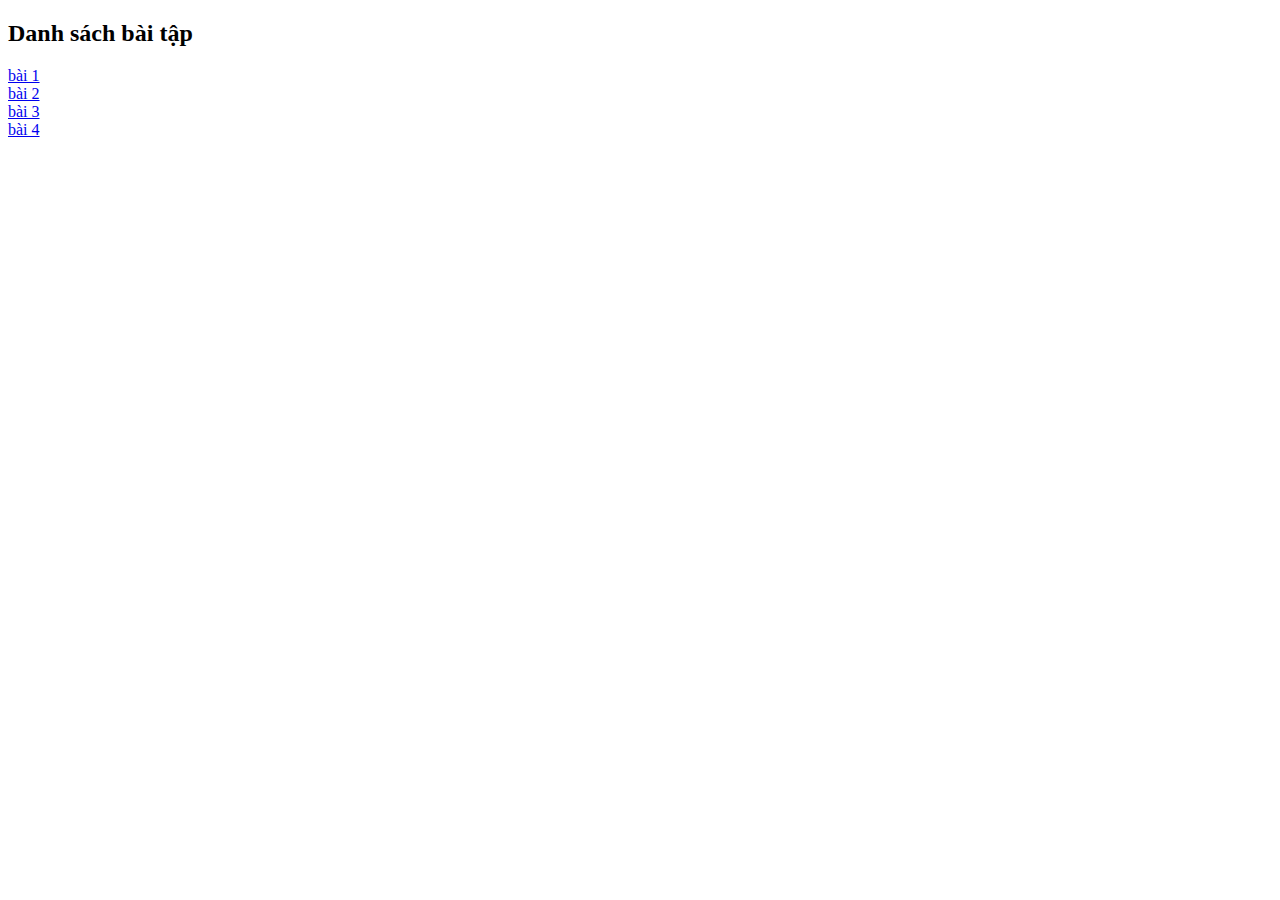
<file: index.html>
<!DOCTYPE html>
<html lang="en">

<head>
    <meta charset="UTF-8">
    <meta name="viewport" content="width=device-width, initial-scale=1.0">
    <title>Document</title>
</head>

<body>
    <h2>Danh sách bài tập</h2>
    <div style="display: flex; flex-direction: column;">
        <a href="jshop.html">bài 1</a>
        <a href="layout.html">bài 2</a>
        <a href="nvb/html/index.html">bài 3</a>
        <a href="OnGK/venesa.html">bài 4</a>
    </div>
</body>

</html>
</file>
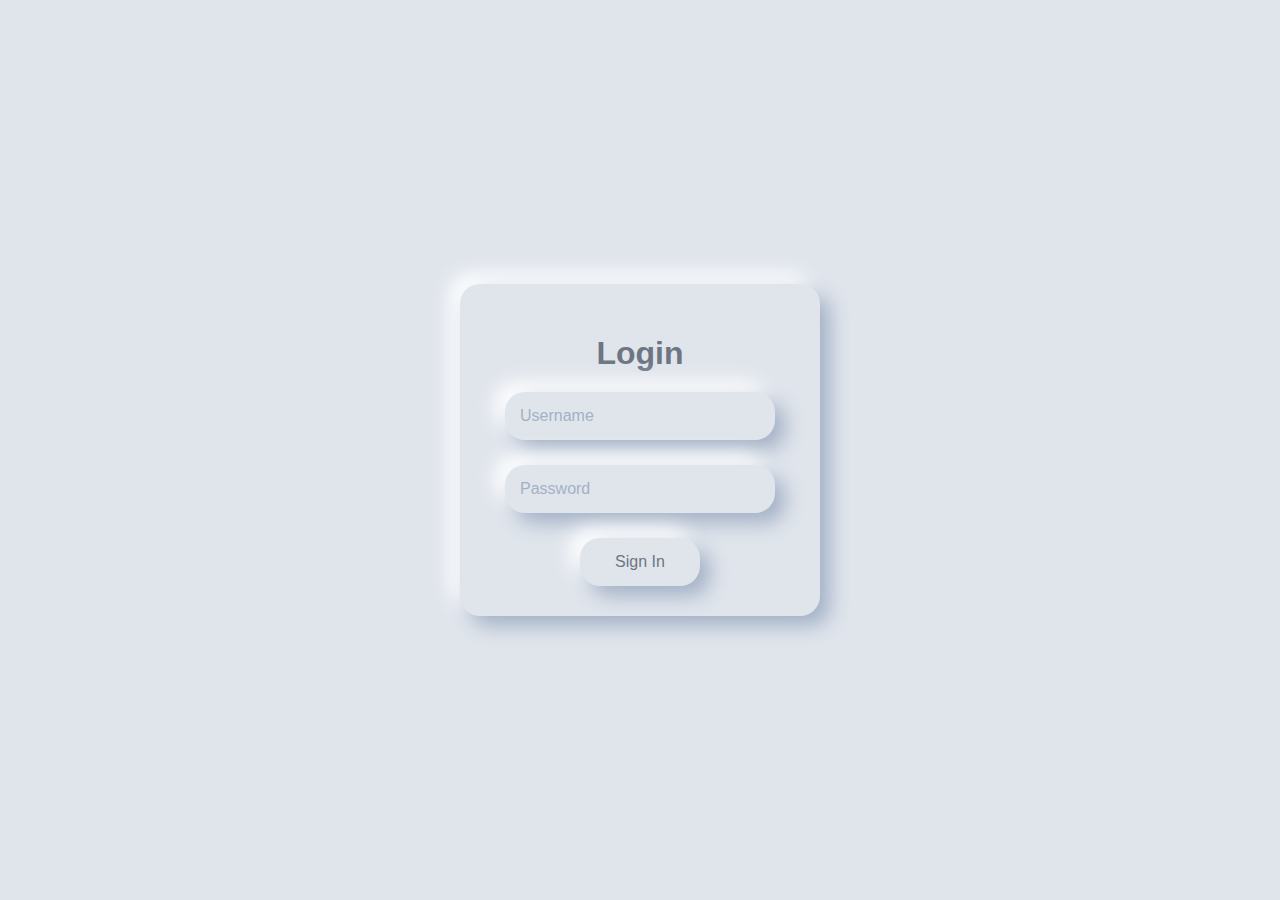
<file: bootstrap/index.html>
<!DOCTYPE html>
<html lang="en">
<head>
    <meta charset="UTF-8">
    <meta name="viewport" content="width=device-width, initial-scale=1.0">
    <title>Document</title>
    <!-- <link rel="stylesheet" href="../bootstrap/asset/bootstrap/css/bootstrap.min.css">
    <script src="../bootstrap/asset/bootstrap/js/bootstrap.bundle.min.js"></script> -->
    <style>
        body{
            margin: 0;
            height: 100vh;
            display: flex;
            justify-content: center;
            align-items: center;
            background-color: #e0e5ec;
            font-family: Arial, Helvetica, sans-serif;
        }
        .neumorphic {
            background: #e0e5ec;
            border-radius: 20px;
            box-shadow: 10px 10px 20px #a3b1c6, -10px -10px 20px #ffffff;
        }
        
        .neumorphic-inset {
            background: #e0e5ec;
            border-radius: 20px;
            box-shadow: inset 10px 10px 20px #a3b1c6, inset -10px -10px 20px #ffffff;
        }
        
        .neumorphic-card {
            display: flex;
            flex-direction: column;
            justify-content: center;
            align-items: center;
            padding: 30px;
            width: 300px;
            text-align: center;
        }
        h1{
            color: #6d7582;
            margin-bottom: 20px;
        }
        .neumorphic-input{
            padding: 15px;
            width: 80%;
            font-size: 16px;
            color: #6d7582;
            border: none;
            outline: none;
            margin-bottom: 25px;
        }
        .neumorphic-input::placeholder{
            color: #a3b1c6;
        }
        .neumorphic-button{
            padding: 15px 30px;     
            font-size: 16px;
            width: 40%;
            color: #6d7582;
            border: none;
            cursor: pointer; 
            transition: all 0.3s ease;
        }
        .neumorphic-button:active{
            box-shadow: inset 10px 10px 20px #a3b1c6, inset -10px -10px 20px #ffffff;
            
        }
    </style>
</head>
<body>
    <div class="neumorphic neumorphic-card">
        <h1>Login</h1>
        <input type="text" class="neumorphic neumorphic-input" placeholder="Username">
        <input type="password" class="neumorphic neumorphic-input" placeholder="Password">
        <button class="neumorphic neumorphic-button">Sign In</button>
    </div>
    
</body>
</html>
</file>
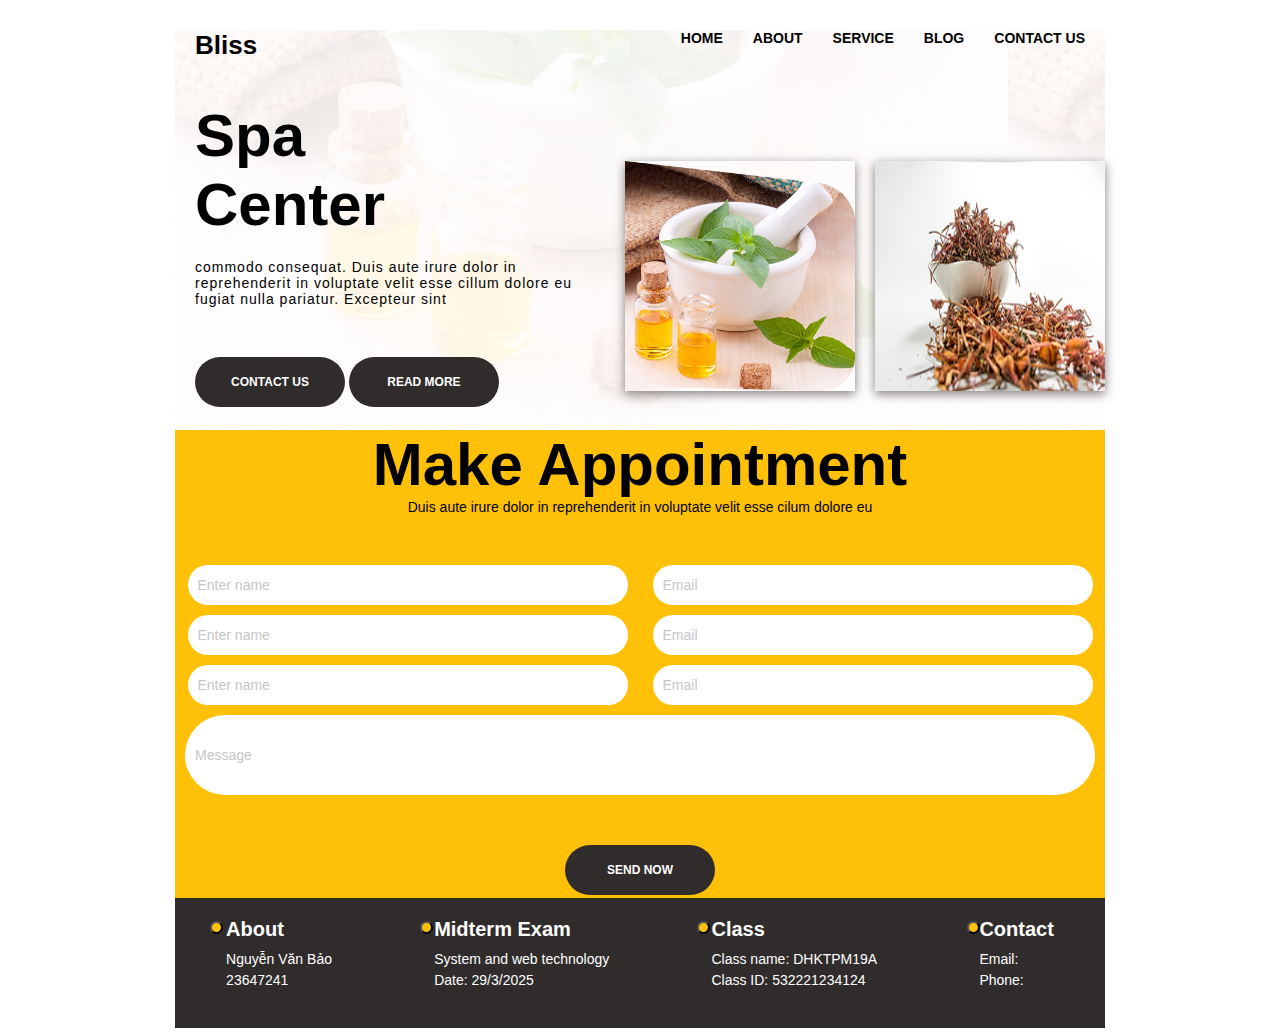
<file: nvb/html/index.html>
<!DOCTYPE html>
<html lang="en">
<head>
    <meta charset="UTF-8">
    <meta name="viewport" content="width=device-width, initial-scale=1.0">
    <title>Document</title>
    <link rel="stylesheet" href="../css/style.css">
</head>
<body>
        <div class="container">
            <header class="header">
                <div class="header1">
                    <h2>Bliss</h2>
                    <ul class="header__menu">
                        <li>HOME</li>
                        <li>ABOUT</li>
                        <li>SERVICE</li>
                        <li>BLOG</li>
                        <li>CONTACT US</li>
                    </ul>
                </div>
                <div class="header2">
                    <div class="header2__left">
                        <h1>Spa <br> Center</h1>
                        <p>commodo consequat. Duis aute irure dolor in reprehenderit in voluptate velit esse cillum dolore eu fugiat nulla pariatur. Excepteur sint</p>
                        <button class="button">CONTACT US</button>
                        <button class="button">READ MORE</button>
                    </div>
                    <div class="header2__right">
                        <img src="../image/img1.png" alt="">
                        <img src="../image/service2.jpg" alt="">
                    </div>
                </div>
            </header>
            <section>
                <h1>Make Appointment</h1>
                <p>Duis aute irure dolor in reprehenderit in voluptate velit esse cilum dolore eu</p>

                <form class="form">
                   <div class="form__input">
                    <input type="text" placeholder="Enter name">
                    <input type="text" placeholder="Email">
                   </div>
                   <div class="form__input">
                    <input type="text" placeholder="Enter name">
                    <input type="text" placeholder="Email">
                   </div>
                   <div class="form__input">
                    <input type="text" placeholder="Enter name">
                    <input type="text" placeholder="Email">
                   </div>
                   <input type="text" placeholder="Message" class="message">
                </form>
               <div class="button__footer">
                <button class="button ">SEND NOW</button>
               </div>
            </section>
            <footer class="footer">
               
                    <div class="footer-section">
                       <h3>About</h3>
                      <ul class="infor">
                        <li>Nguyễn Văn Bảo</li>
                        <li>23647241</li>
                      </ul>
                    </div>
                    <div class="footer-section">
                        <h3>Midterm Exam</h3>
                        <ul class="infor">
                            <li>System and web technology</li>
                            <li>Date: 29/3/2025</li>
                          </ul>
                    </div>
                    <div class="footer-section">
                        <h3>Class</h3>
                        <ul class="infor">
                            <li>Class name: DHKTPM19A</li>
                            <li>Class ID: 532221234124</li>
                          </ul>
                    </div>
                    <div class="footer-section">
                        <h3>Contact</h3>
                        <ul class="infor">
                            <li>Email:</li>
                            <li>Phone:</li>
                          </ul>
                    </div>
          <button class="dot1"></button>
          <button class="dot2"></button>
          <button class="dot3"></button>
          <button class="dot4"></button>
            </footer>
            
        </div>
</body>
</html>
</file>
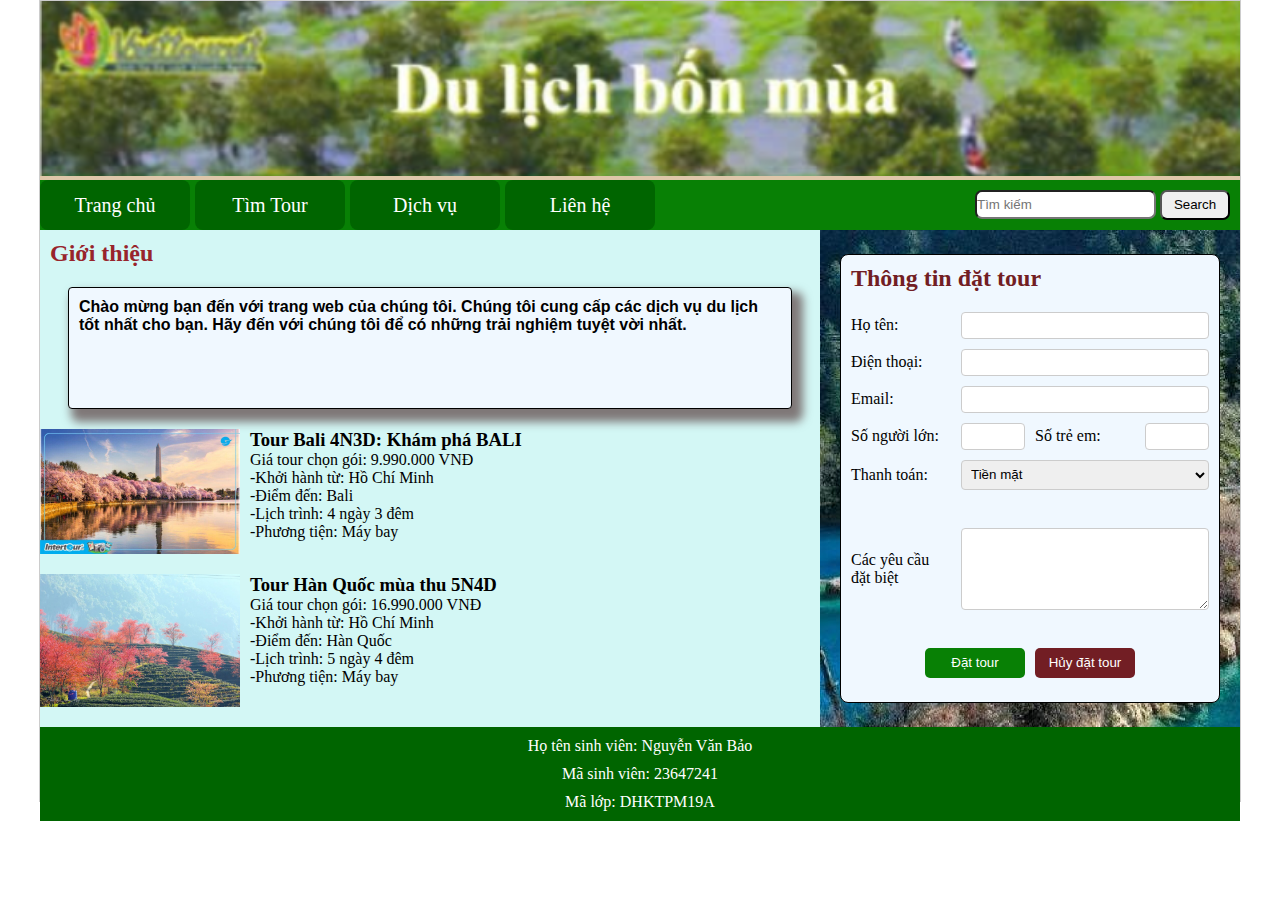
<file: layout.html>
<!DOCTYPE html>
<html lang="en">

<head>
  <meta charset="UTF-8">
  <meta name="viewport" content="width=device-width, initial-scale=1.0">
  <title>Document</title>
  <style>
    * {
      margin: 0;
      padding: 0;
    }

    .container {
      width: 1200px;
      height: 800px;
      margin: 0 auto;
      border: 1px solid #ccc;
      background-color: rgb(222, 198, 169);
      position: relative;
    }

    .header img {
      width: 100%;
      height: 100%;
    }

    .header__menu {
      background-color: #088005;
      height: 50px;
      display: flex;
      align-items: center;
      justify-content: space-between;
    }

    .header__menu__list {
      display: flex;
      gap: 5px;
    }

    .header__menu__list li {
      list-style: none;
      height: 50px;
      width: 150px;
      background-color: #006500;
      border-radius: 8px;
    }
    .header__menu__list li:hover{
      
      background-color: #cbdd0f;
    }
    .header__menu__list a:hover{
      font-weight: 800;
      color: #721e24;
    }
    a {
      font-size: 20px;
      text-decoration: none;
      color: white;
      justify-content: center;
      align-items: center;
      line-height: 50px;
      display: flex;
    }

    input,
    button {
      height: 25px;
      border-radius: 7px;
    }

    button {
      width: 70px;
      height: 30px;
    }

    .header__search {
      padding-right: 10px;
    }
    .header__menu__list>li{
     position: relative;
    }
    .submenu{
      position: absolute;
      top: 50px;
      left: 0;
      display: none;
      background-color: #006500;
      border-radius: 8px;
    }
    .submenu li{
      width: 150px;
      height: 50px;
      color: white;
      background-color: #006500;
      border-radius: 8px;
      line-height: 50px;
      text-align: center;
    }
    .header__menu__list>li:hover .submenu{
      display: block;
    }
    .body {
      background-color: #8f2f39;
      display: flex;

    }

    .body__content {
      background-color: #d3f7f5;
      width: 65%;
    }

    .body__content-title {
      color: #98242c;
      margin-bottom: 10px;
      padding: 10px;
    }

    .body__content-text {
      width: 90%;
      height: 100px;
      border: 1px solid black;
      border-radius: 4px;
      box-shadow: 7px 9px 10px 4px rgb(127, 120, 120);
      background-color: aliceblue;
      padding: 10px;
      margin: 0 auto;
      font-family: 'Segoe UI', Tahoma, Geneva, Verdana, sans-serif;
      font-weight: 600;
      margin-bottom: 20px;
    }

    .body__content-tour {
      display: flex;
      gap: 10px;
      margin-bottom: 20px;
    }

    .body__content-tour img {
      width: 200px;
      height: 10;
    }

    .body_form {
      width: 35%;
      background-image: url("/image/form.jpg");
      display: flex;
      justify-content: center;
      align-items: center;

    }
    h2{
      padding: 10px;
    }
    .form {
      height: 90%;
      width: 90%;
      border: 1px solid black;
      color: #721e24;
      background-color: aliceblue;
      border-radius: 8px;

    }

    .body__form {
      display: flex;
      flex-direction: column;
      gap: 10px;
      padding: 10px;
    }

    .body__form div {
      display: flex;
      align-items: center;
      gap: 10px;
    }

    .body__form label {
      width: 100px;
      text-align: left;
      color: black;
    }

    .body__form input,
    select,
    textarea {
      flex: 1;
      height: 15px;
      padding: 5px;
      border: 1px solid #ccc;
      border-radius: 4px;
    }

    select {
      height: 30px;
    }

    .body__form .form__input__number {
      width: 50px;
    }
    .form__footer{
      display: flex;
      justify-content: center;
      gap: 10px;
    }
    .btn__order{
      width: 100px;
      height: 30px;
      background-color: #088005;
      color: white;
      border: none;
      border-radius: 5px;
      cursor: pointer;
      transition: all 0.3s;
    }
    .btn__order:hover,.btn__cancel:hover{
      transform: translateY(-3px);
    }
    .btn__cancel{
      width: 100px;
      height: 30px;
      background-color: #721e24;
      color: white;
      border: none;
      border-radius: 5px;
      cursor: pointer;
      transition: all 0.3s;
    }
    .footer {
      background-color: #006500;
    }
    .footer__content {
      display: flex;
      flex-direction: column;
      color: white;
      text-align: center;
      padding: 10px;
      gap: 10px;
    }
  </style>
</head>

<body>
  <div class="container">
    <div class="header">
      <div>
        <img src="image/hd.png" alt="">
      </div>
      <div class="header__menu">
        <ul class="header__menu__list">
          <li><a href="#">Trang chủ</a></li>
          <li><a href="#">Tìm Tour</a></li>
          <li>
            <a href="#">Dịch vụ</a>
            <ul class="submenu">
              <li>Đặt phòng</li>
              <li>Đặt vé máy bay</li>
            </ul>
          </li>
          <li><a href="#">Liên hệ</a></li>
        </ul>
        <div class="header__search">
          <input type="text" placeholder="Tìm kiếm">
          <button>Search</button>
        </div>
      </div>

    </div>
    <div class="body">
      <div class="body__content">
        <h2 class="body__content-title">Giới thiệu</h2>
        <div class="body__content-text">
          <p>Chào mừng bạn đến với trang web của chúng tôi. Chúng tôi cung cấp các dịch vụ du lịch tốt nhất cho bạn. Hãy
            đến với chúng tôi để có những trải nghiệm tuyệt vời nhất.</p>
        </div>
        <div class="body__content-tour">
          <img src="image/inf1.jpg" alt="">
          <div class="content">
            <h3>Tour Bali 4N3D: Khám phá BALI</h3>
            <p>Giá tour chọn gói: 9.990.000 VNĐ</p>
            <ul style="list-style-type: none;">
              <li>-Khởi hành từ: Hồ Chí Minh</li>
              <li>-Điểm đến: Bali</li>
              <li>-Lịch trình: 4 ngày 3 đêm</li>
              <li>-Phương tiện: Máy bay</li>
            </ul>
          </div>
        </div>
        <div class="body__content-tour">
          <img src="image/inf2.jpg" alt="">
          <div class="content">
            <h3>Tour Hàn Quốc mùa thu 5N4D</h3>
            <p>Giá tour chọn gói: 16.990.000 VNĐ</p>
            <ul style="list-style-type: none;">
              <li>-Khởi hành từ: Hồ Chí Minh</li>
              <li>-Điểm đến: Hàn Quốc</li>
              <li>-Lịch trình: 5 ngày 4 đêm</li>
              <li>-Phương tiện: Máy bay</li>
            </ul>
          </div>
        </div>
      </div>
      <div class="body_form">
        <div class="form">
          <h2>Thông tin đặt tour</h2>
          <form action="" class="body__form">
            <div>
              <label for="">Họ tên:</label>
              <input type="text">
            </div>
            <div>
              <label for="">Điện thoại:</label>
              <input type="text">
            </div>
            <div>
              <label for="">Email:</label>
              <input type="text">
            </div>
            <div>
              <label for="">Số người lớn: </label>
              <input type="text" class="form__input__number">
              <label for="">Số trẻ em: </label>
              <input type="text" class="form__input__number">
            </div>
            <div>
              <label for="">Thanh toán:</label>
              <select name="" id="">
                <option style="font-size: 15px;">Tiền mặt</option>
                <option style="font-size: 15px;">Chuyển khoản</option>
              </select>
            </div>
            <br>
          
            <div>
              <label for="">Các yêu cầu đặt biệt</label>
              <textarea name="" id="" cols="30" rows="10" style="height: 70px;"></textarea>
            </div>
            <br>
            <div class="form__footer">
              <button class="btn__order">Đặt tour</button>
              <button class="btn__cancel">Hủy đặt tour</button>
            </div>
          </form>
        </div>
      </div>
    </div>
    <div class="footer">
      <div class="footer__content">
        <p> Họ tên sinh viên: Nguyễn Văn Bảo</p>
        <p> Mã sinh viên: 23647241</p>
        <p> Mã lớp: DHKTPM19A</p>
      </div>
    </div>
  </div>
</body>

</html>
</file>
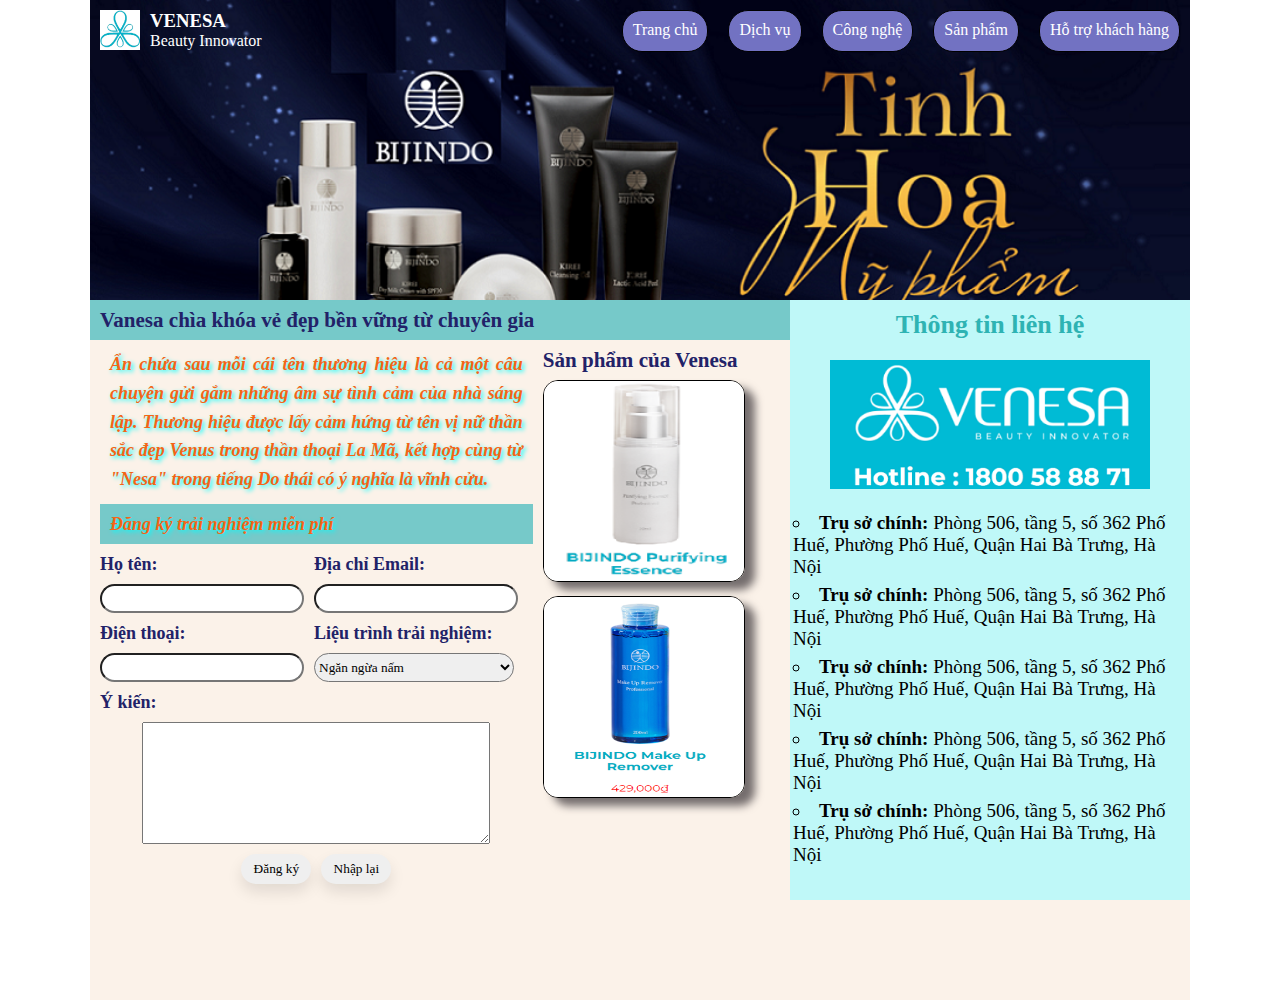
<file: OnGK/venesa.html>
<!DOCTYPE html>
<html lang="en">

<head>
    <meta charset="UTF-8">
    <meta name="viewport" content="width=device-width, initial-scale=1.0">
    <title>Document</title>
    <style>
        * {
            margin: 0;
            padding: 0;
            font-family: 'Times New Roman', Times, serif;
        }

        .container {
            width: 1100px;
            height: 1000px;
            background-color: #fbf2e9;
            margin: 0 auto;
        }

        .header {
            background-image: url("hinh/baner0.png");
            background-size: cover;
            background-repeat: no-repeat;
            width: 100%;
            height: 300px;
            justify-content: space-between;
            display: flex;
            flex-direction: row;
        }

        .header__logo {
            display: flex;
            color: white;

        }

        .header__logo img {
            padding: 10px;
            width: 40px;
            height: 40px;
        }

        .header__menu a,
        li {
            text-decoration: none;
            list-style: none;
            color: white;
            gap: 20px;
        }

        .header__menu li {
            border: 1px solid black;
            background-color: rgb(114, 114, 194);
            height: 20px;
            padding: 10px;
            border-radius: 20px 20px 20px 20px;
            transition: all 0.3s;
        }
        .header__menu li:hover{
                background-color: rgb(53, 53, 141);
                transform: translateY(-2px);
                
        }

        .header__menu ul {
            display: flex;
            justify-content: space-between;
            align-items: center;
            padding: 10px;
            gap: 20px;
        }

        .body {
            display: flex;
        }

        .body__left {
            width: 70%;
        }


        .body__left-header {
            height: 40px;
            background-color: rgb(118, 201, 201);
            line-height: 40px;
            padding-left: 10px;
            color: rgb(34, 34, 104);

        }

        .body__left-header {
            font-weight: 800;
            font-size: 18px;
        }

        .body__left-content {
            display: flex;
            justify-content: space-between;
        }

        .body__left-left {
            width: 70%;
        }

        .body__left-left p {
            font-style: italic;
            color: rgb(245, 100, 22);
            text-shadow: 2px 2px 4px #00ffff;
            line-height: 1.6;
            font-size: 18px;
            font-weight: 700;
            text-align: justify;
            padding: 10px;
            
        }

        .body__left-right {
            width: 40%;
            display: flex;
            flex-direction: column;
            padding-left: 10px;
        }

        .body__left-right img {
            height: 200px;
            width: 200px;
            border-radius: 15px;
            border: 1px solid black;
            box-shadow: 10px 8px 8px rgb(117, 110, 110);

        }

        .body__left-login {
            background-color: rgb(118, 201, 201);
            height: 40px;
            display: flex;
            align-items: center; 
        }
       
        .body__left-form {
            display: flex;
            flex-direction: row;
            gap: 10px;
        }

        .body__left-form label {
            width: 180px;
        }

        .body__left-form input {
            width: 200px;
            height: 25px;
            border-radius: 30px;

        }

        .body__left-form select {
            width: 200px;
            height: 29px;
            border-radius: 30px;
        }

        .body__left-form-label {
            display: flex;
            flex-direction: column;
        }

        .body__left-form-label textarea {
            display: flex;
            margin: 0 auto;
            width: 80%;
            height: 120px;
        }

        button {
            border-radius: 30px;
            height: 30px;
            width: 70px;
            border: none;
            cursor: pointer;
            box-shadow: 0px 8px 15px rgba(0, 0, 0, 0.1);
            transition: all 0.3s;
        }
        .btn__signin:hover{
            background-color: #2ee59d;
            transform: translateY(-3px);
        }
        .btn__login:hover{
            background-color: #e5622e;
            transform: translateY(-3px);
        }
        .body__left-footer {
            display: flex;
            flex-direction: row;
            padding: 10px;
            gap: 10px;
            justify-content: center;
        }

        .body__right {
            display: flex;
          
            width: 40%;
            background-color: #bff8f8;
            flex-direction: column;
            height: 600px;
        }
        .body__right img{
            width: 80%;
            margin: 0 auto;
            padding: 20px 0;
        }
        .body__right li{
           padding: 3px;
            color: black;
            list-style: circle;
            list-style-position: inside;
            font-size: 19px;
        }
       
        .body__right h3{
            margin: 0 auto;
            font-size: 26px;
            padding-top: 10px;
            color: #2eb3b3;
        }
    </style>
</head>

<body>
    <div class="container">
        <div class="header">
            <div class="header__logo">
                <img src="../OnGK/hinh/logovenesa.png" alt="">
                <div style="padding-top: 10px;">
                    <h3>VENESA</h3>
                    <p>Beauty Innovator</p>
                </div>

            </div>
            <div class="header__menu">
                <ul>
                    <li>
                        <a href="">
                            Trang chủ
                        </a>
                    </li>
                    <li>
                        <a href="">
                            Dịch vụ
                        </a>
                    </li>
                    <li>
                        <a href="">
                            Công nghệ
                        </a>
                    </li>
                    <li>
                        <a href="">
                            Sản phẩm
                        </a>
                    </li>
                    <li>
                        <a href="">
                            Hỗ trợ khách hàng
                        </a>
                    </li>
                </ul>
            </div>

        </div>
        <div class="body">
            <div class="body__left">
                <div class="body__left-header">
                    <h3>Vanesa chìa khóa vẻ đẹp bền vững từ chuyên gia</h3>
                    <div class="body__left-content">
                        <div class="body__left-left">
                            <p>Ẩn chứa sau mỗi cái tên thương hiệu là cả một câu chuyện gửi gắm những âm sự tình cảm của
                                nhà
                                sáng lập. Thương hiệu được lấy cảm hứng từ tên vị nữ thần sắc đẹp Venus trong thần thoại
                                La
                                Mã, kết hợp cùng từ "Nesa" trong tiếng Do thái có ý nghĩa là vĩnh cửu.</p>
                            <div class="body__left-login">
                                <p>Đăng ký trải nghiệm miễn phí</p>
                            </div>
                            <form action="">
                                <div class="body__left-form">
                                    <div class="body__left-form-label">
                                        <label for="">Họ tên:</label>
                                        <input type="text">
                                    </div>
                                    <div class="body__left-form-label">
                                        <label for="">Địa chỉ Email:</label>
                                        <input type="text">
                                    </div>
                                </div>
                                <div class="body__left-form">
                                    <div class="body__left-form-label">
                                        <label for="">Điện thoại:</label>
                                        <input type="text">
                                    </div>
                                    <div class="body__left-form-label">
                                        <label for="">Liệu trình trải nghiệm:</label>
                                        <select name="" id="">
                                            <option value="">Ngăn ngừa nấm</option>
                                            <option value="">Ngăn ngừa nấm</option>
                                            <option value="">Ngăn ngừa nấm</option>
                                        </select>
                                    </div>
                                </div>
                                <div class="body__left-form-label">
                                    <label for="">Ý kiến:</label>
                                    <textarea name="" id=""></textarea>
                                </div>
                                <div class="body__left-footer">
                                    <button class="btn__signin">
                                        Đăng ký
                                    </button>
                                    <button class="btn__login">
                                        Nhập lại
                                    </button>
                                </div>
                            </form>
                        </div>
                        <div class="body__left-right">
                            <h3>Sản phẩm của Venesa</h3>
                            <div>
                                <img src="../OnGK/hinh/h2.png" alt="">
                                <img src="../OnGK/hinh/h1.png" alt="">
                            </div>
                        </div>
                    </div>
                </div>
            </div>
            <div class="body__right">
                <h3>Thông tin liên hệ</h3>
                <img src="../OnGK/hinh/vnsa.PNG" alt="">
                <ul>
                    <li><b>Trụ sở chính:</b> Phòng 506, tầng 5, số 362 Phố Huế, Phường Phố Huế, Quận Hai Bà Trưng, Hà Nội</li>
                    <li><b>Trụ sở chính:</b> Phòng 506, tầng 5, số 362 Phố Huế, Phường Phố Huế, Quận Hai Bà Trưng, Hà Nội</li>
                    <li><b>Trụ sở chính:</b> Phòng 506, tầng 5, số 362 Phố Huế, Phường Phố Huế, Quận Hai Bà Trưng, Hà Nội</li>
                    <li><b>Trụ sở chính:</b> Phòng 506, tầng 5, số 362 Phố Huế, Phường Phố Huế, Quận Hai Bà Trưng, Hà Nội</li>
                    <li><b>Trụ sở chính:</b> Phòng 506, tầng 5, số 362 Phố Huế, Phường Phố Huế, Quận Hai Bà Trưng, Hà Nội</li>
                </ul>
            </div>
        </div>
        <div class="footer"></div>
    </div>
</body>

</html>
</file>
<file: nvb/css/style.css>
*{
    padding: 0;
    margin: 0;
    font-size: 14px;
    font-family: 'Poppins', sans-serif;
}
.container{
    width: 930px;
    margin: 2px auto;
    background-color: #ffc107;;
}
.header{
    background-image: url(../image/banner.jpg);
    height: 400px;
    background-size: contain;
    z-index: 1;
    margin-top: 30px;
}
.header1{
    display: flex;
    justify-content: space-between;
    padding: 0 20px;
}
h2{
    font-size: 26px;
}
.header__menu{
    display: flex;
    gap: 30px;
}
.header__menu li{
    list-style: none;
    cursor: pointer;
    transition: all 0.3s;
    font-weight: 700;
}
.header__menu li:hover{
    color: #ffc107;
    transform: translateY(2px);
}
h1{
    font-size: 60px;
}
.header2{
    display: flex;
}
.header2__left{
    width: 50%;
    padding: 40px 20px;
}
.header2__left p{
    padding-top: 20px;
    letter-spacing: 1px;
}
.header2__right{
    display: flex;
    padding-top: 100px;
    width: 55%;
    gap: 20px;

}
.header2__right img{
    height: 230px;
    width: 230px;
    box-shadow: 0px 3px 10px  #817a7a;
  
}
.button{
    margin-top: 50px;
    width: 150px;
    height: 50px;
    border-radius: 30px;
    background-color: #302c2c;
    color: white;
    font-weight: 700;
    font-size: 12px;
    transition: all 0.3s;
    border: none;
    cursor: pointer;
}
.button:hover{
    background-color: rgb(209, 212, 215);
    color: #302c2c;
    transform: translateY(-3px);
}
input{
    height: 40px;
    width: 430px;
    border: none;
    border-radius: 30px;
    padding-left: 10px;
}
input::placeholder{
    color: rgb(182, 185, 188);
    opacity: 0.8;
}
.form{
    display: flex;
    flex-direction: column;
    gap: 10px;
    padding-top: 50px;
}
.form__input{
    display: flex;
    justify-content: space-around;
    
}
section>h1,p{
    display: flex;
    justify-content: center;
    align-items: center;

}
.message{
    height: 80px;
    width: 900px;
    margin: 0 auto;
    border-radius: 50px;
}
.button__footer{
   display: flex;
   justify-content: center;
   align-items: center;
   padding-bottom: 3px;
}

.footer{
    display: flex;
    justify-content: space-around;
    background-color: #302c2c;
    height: 130px;
    position: relative;
}
.footer-section h3{
    color: white;
    font-size: 20px;
    padding-top: 20px;
}
.footer-section li{
    list-style: none;
    color: white; 
}
.footer-section .infor{
    padding-top: 10px;
    display: flex;
    flex-direction: column;
    gap: 5px;
}
.dot1{
    position: absolute;
    height: 13px;
    width: 13px;
    color: #ffc107;
    border-radius: 30px;
    background-color: #ffc107;
    top: 23px;
    left: 245px;
}
.dot2{
    position: absolute;
    height: 13px;
    width: 13px;
    color: #ffc107;
    border-radius: 30px;
    background-color: #ffc107;
    top: 23px;
    right: 125px;
}
.dot3{
    position: absolute;
    height: 13px;
    width: 13px;
    color: #ffc107;
    border-radius: 30px;
    background-color: #ffc107;
    top: 23px;
    left: 35px;
}
.dot4{
    position: absolute;
    height: 13px;
    width: 13px;
    color: #ffc107;
    border-radius: 30px;
    background-color: #ffc107;
    top: 23px;
    right: 395px;
}
</file>
